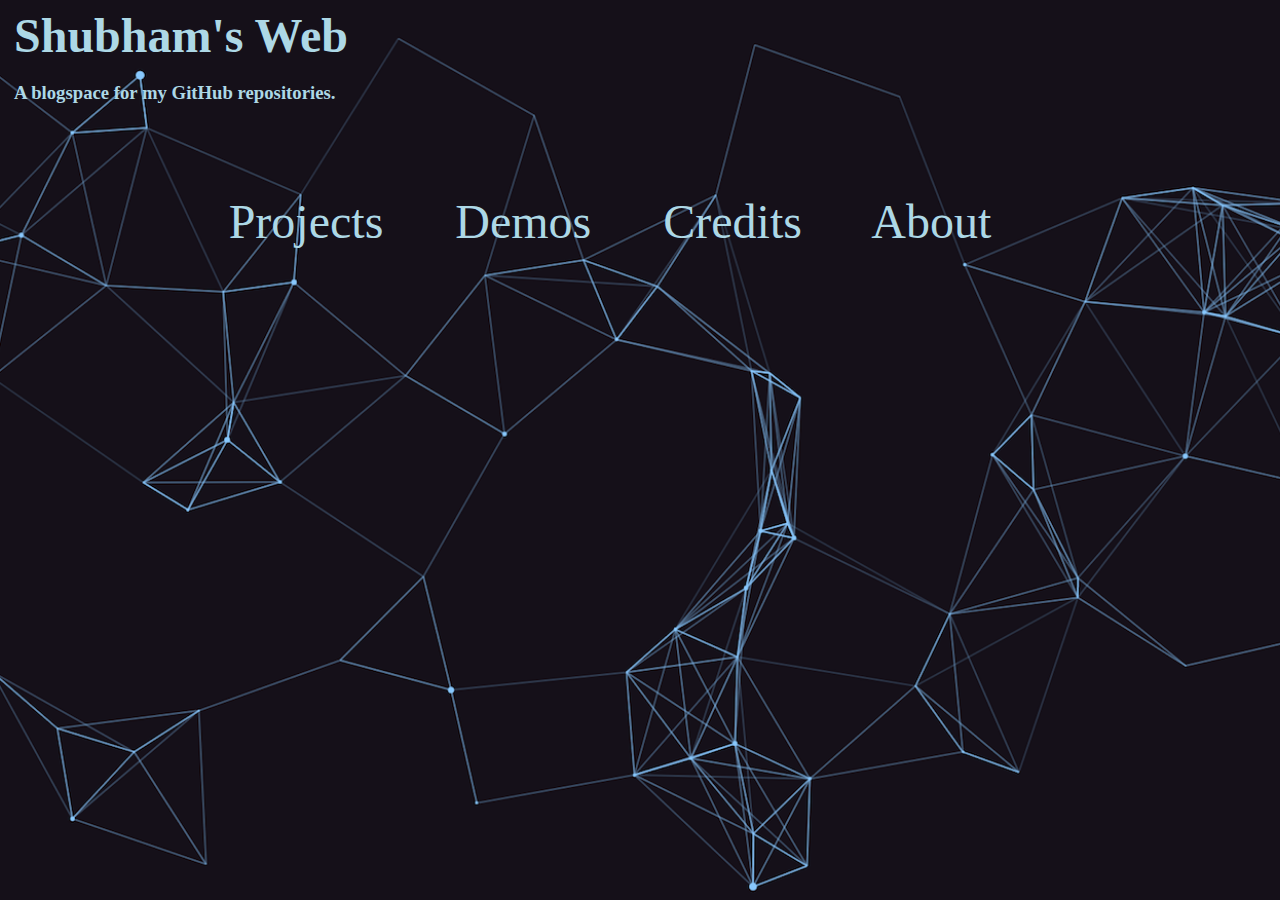
<file: index.html>
<!doctype = HTML>
<html>
    <head>
        <title>Shubham's Web</title>
        <link rel="stylesheet" href="styles.css">
        <link rel="icon" href="">
    </head>
    <body background = "bgrd.png">
        <font face = "ubuntu" size = 23 color = "lightblue">
            <strong>Shubham's Web</strong>
        </font>
        <br>
        <font face = "ubuntu" color = "lightblue">
            <h3> A blogspace for my GitHub repositories.</h3>
        </font>
        <br>
        <br>
        <br>
        <br>
        <center>
            <table style="border-style:hidden"; >
                <tr>
                    <a href = "./projects.html" style="text-decoration: none;" >
                        <font face = "ubuntu" size = 10 color = "lightblue" >
                            Projects &emsp;
                        </font>
                    </a>
                </tr>                 
                  
               <tr>
                    <a href = "./demo.html" style="text-decoration: none;" >
                        <font face = "ubuntu" size = 10 color = "lightblue" >
                            Demos &emsp;
                        </font>
                    </a>
                </tr> 
                
                <tr>
                    <a href = "./credits.html" style="text-decoration: none;" >
                        <font face = "ubuntu" size = 10 color = "lightblue" >
                            Credits &emsp;
                        </font>
                    </a>
                </tr> 
                
                <tr>
                    <a href = "./about.html" style="text-decoration: none;" >
                        <font face = "ubuntu" size = 10 color = "lightblue" >
                            About &emsp;
                        </font>
                    </a>
                </tr> 
            </table>
        </center>
    </body>
</html>
</file>
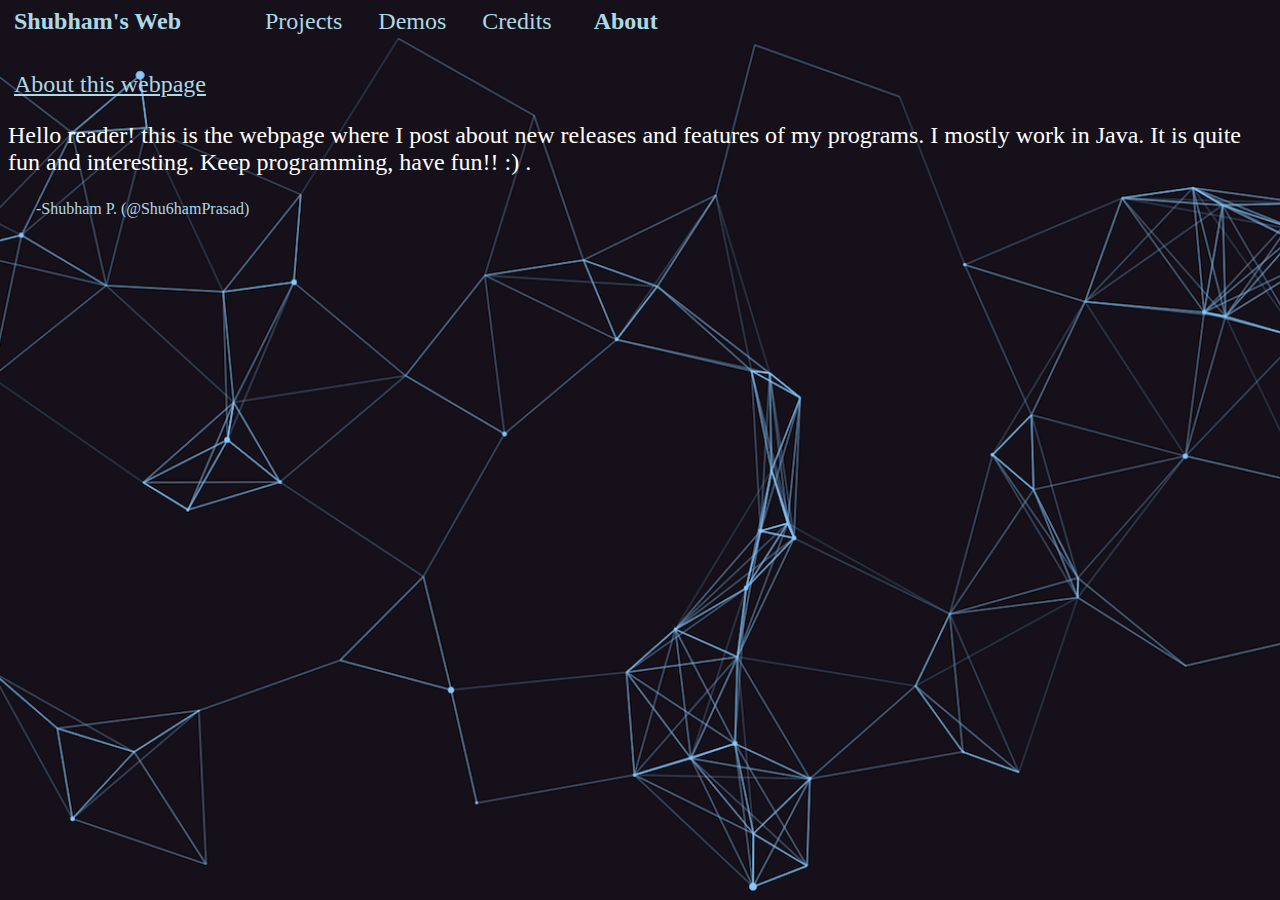
<file: about.html>
<!doctype = HTML>
<html>
    <head>
        <title>About</title>
        <link rel="stylesheet" href="styles.css">
    </head>
    <body background = "bgrd.png">
        
            <strong> 
                <a href="./index.html" style="text-decoration: none;">
                    <font face = "ubuntu" color = "lightblue" size = 5 >
                        Shubham's Web &emsp;&emsp;&emsp;
                    </font>
                </a>
            </strong>
            
                <table style="border-style:hidden" >
                    <tr class="one">
                        <a href = "./projects.html" style="text-decoration: none;" >
                            <font face = "ubuntu" color = "lightblue" size = 5>
                                 Projects &emsp;
                            </font>
                        </a>
                    </tr>                             
                    <tr class="two">
                        <a href = "./demos.html" style="text-decoration: none;" >
                            <font face = "ubuntu" color = "lightblue" size = 5>
                             Demos &emsp;
                            </font>
                         </a>
                     </tr>                                
                    <tr class="three">
                        <a href = "./credits.html" style="text-decoration: none;" >
                            <font face = "ubuntu" color = "lightblue" size = 5>
                                 Credits &emsp;
                            </font>
                        </a>
                    </tr> 
                    <tr class="four">
                        <font face = "ubuntu" color = "lightblue" size = 5>
                            <strong>About &emsp;</strong>
                        </font>
                    </tr>
                </table>
            <br>
            <br>
            
            <font face = "ubuntu" color = "lightblue" size = 5 style = "margin-left: 6px;">
                <u>About this webpage</u>
            </font>
            <font face = "ubuntu" color = "white" size = 5 style = "margin-left: 10px;">
                <p>Hello reader! this is the webpage where I post about new releases and features of my programs. I mostly work in Java. It is quite fun and interesting. Keep programming, have fun!! :) . </p>
            </font>
        
            <font face = "ubuntu" color = "lightblue" size = 3 style = "margin-left: 8px;">
                &emsp; -Shubham P. (@Shu6hamPrasad)
            </font>
    </body>
</html>
</file>
<file: styles.css>
body {
  background-repeat: no-repeat;
  background-attachment: fixed;
  background-position: center;
  background-size: cover;
} 
strong {
  margin-top: 100px;
  margin-left: 6px;
}
h3 {
  margin-left: 6px;
}
</file>
